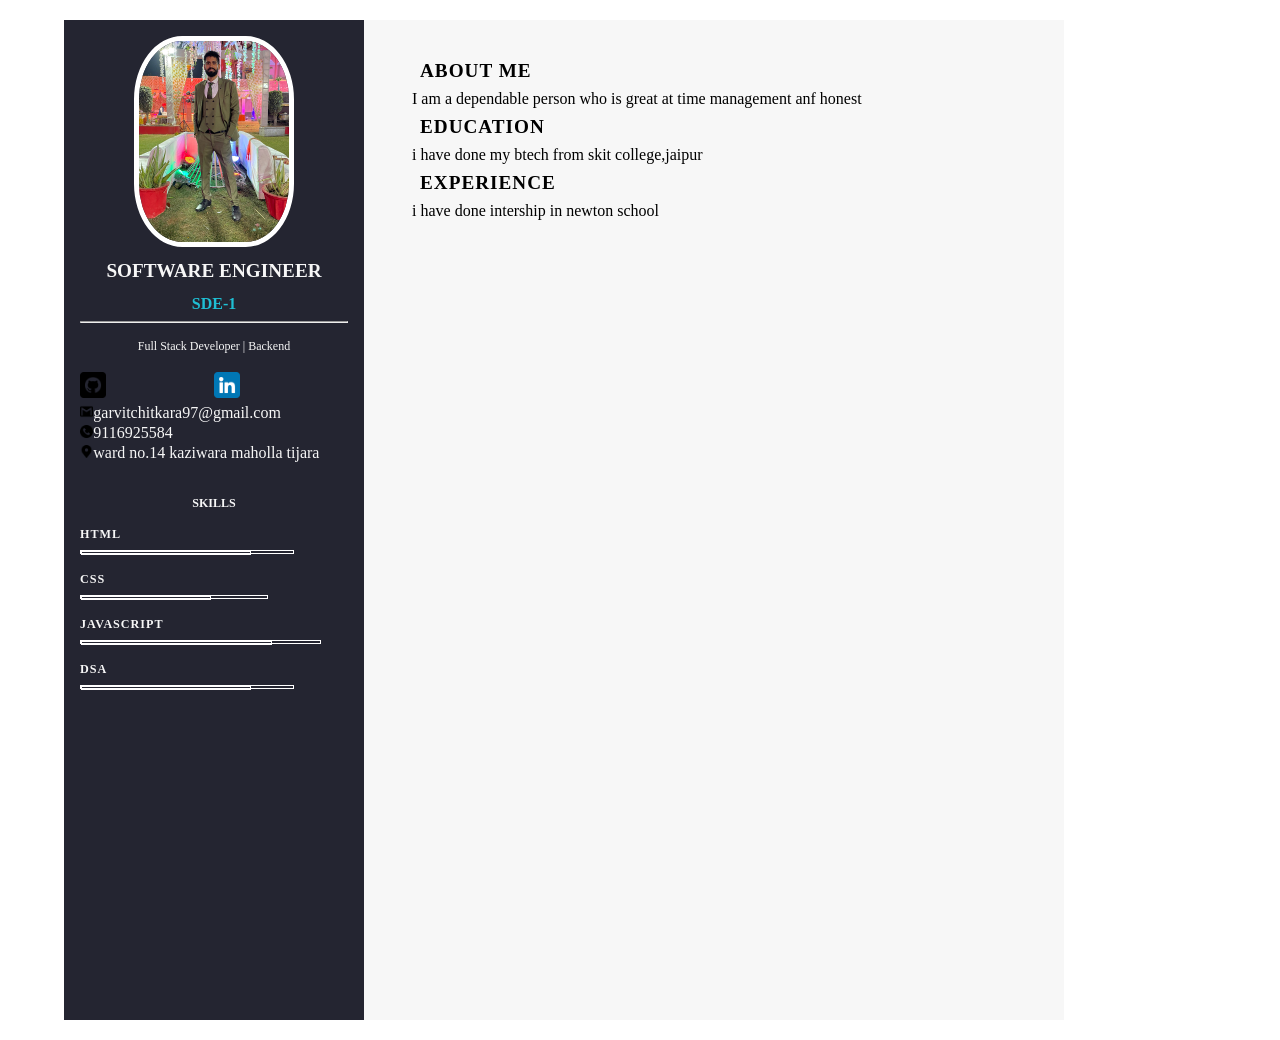
<file: index.html>
<!DOCTYPE html>
<html lang="en">
<head>
    <meta charset="UTF-8">
    <meta http-equiv="X-UA-Compatible" content="IE=edge">
    <meta name="viewport" content="width=device-width, initial-scale=1.0">
    <title>Resume Build</title>
    <link rel="stylesheet" href="resume.css"> 
    
</head>
<body>
    <main class="main-content">
        <section class="left-section">
            <div class="left-content">
                <div class="profile-details">
                    <div class="profile">
                        <img src="garvit (1).jpg" alt="#" class="profile-image">
                    </div>
                    <h2 class="name">Software Engineer</h2>
                    <h4 class="designation">SDE-1</h4>
                    <hr>
                    <p class="description">Full Stack Developer | Backend
                    <br>
                    <div class="contact-Item">
                        <div class=""></div>
                        
                    </div>
                </div>
                <div class="contact-info">
                    <div class="contact-item">
                        <div class="social-media">
                            <li class="icon">
                                <a href="https://github.com/garvitchitkara"><img src="github.png" alt="#"
                                        class="icon-image"></a>
                            </li>
                            <li class="icon">
                                <a href=""><img
                                        src="linkedin.png " alt="#" class="icon-image"></a>
                            </li>
                        </div>
                        <div class="personal-details">
                            <li class="icon">
                                <img src="gmail-logo.png" alt="#"
                                    class="icon-image1"><span>garvitchitkara97@gmail.com</span>
                            </li>
                            <li class="icon">
                                <img src="phone-call.png" alt="#" class="icon-image1"><span>9116925584</span>
                            </li>
                            <li class="icon">
                                <img src="place.png" alt="#" class="icon-image1"><span>ward no.14 kaziwara maholla tijara</span>
                            </li>
                        </div>
                        <br>
                    </div>
                </div>
                <div>
                    <div class="skills">
                        <h2 class="skills-title">
                            Skills
                        </h2>
                        <div class="skill-content">
                            <div class="skiils-item">
                        <div class="skills-content">
                            <div class="skiil-item">
                                <div class="skill-name">
                                    <h3>HTML</h3>
                                </div>
                                <div class="progress-bar" style="width: 80%;">
            
                                <div class="skill-progress">
                                    <div class="progress-bar" style="width: 80%;">
            
                                    </div>
                                </div>
                            </div>
                            <br>
                            <div class="skiils-item">
                            <div class="skiil-item">
                                <div class="skill-name">
                                    <h3>CSS</h3>
                                </div>
                                <div class="progress-bar" style="width: 70%;">
            
                                <div class="skill-progress">
                                    <div class="progress-bar" style="width: 70%;">
            
                                    </div>
                                </div>
                            </div>
                            <br>
                            <div class="skiils-item">
                            <div class="skiil-item">
                                <div class="skill-name">
                                    <h3>JAVASCRIPT</h3>
                                </div>
                                <div class="progress-bar" style="width: 90%;">
            
                                <div class="skill-progress">
                                    <div class="progress-bar" style="width: 80%;">
            
                                    </div>
                                </div>
                            </div>
                            <br>
                            <div class="skiils-item">
                            <div class="skiil-item">
                                <div class="skill-name">
                                    <h3>DSA</h3>
                                </div>
                                <div class="progress-bar" style="width: 80%;">
            
                                <div class="skill-progress">
                                    <div class="progress-bar" style="width: 80%;">
            
                                    </div>
                                </div>
                            </div>
                            <br>
                        </div>
                    </div>
                </div>
            </div>
        </section>
        <section class="right-section">
            <div class="right-main-content">
                    <section class="about-sect">
                        <h2 class="right-title">ABOUT ME</h2>
                        <p class="para"> I am a dependable person who is great at time management anf honest
                        </p>
                    </section>
                    <section class="education-sect">
                        <h2 class="right-title">Education</h2>
                        <p class="describe">i have done my btech from skit college,jaipur 
                        </p>
                    </section>
                    <section class="education-sect">
                    <section class="experience-sect">
                        <h2 class="right-title">Experience</h2>
                        <p class="describe1">i have done intership in newton school
                        </p>
                    </section> 
            </div>
        </section>
    </main>
</body>
</html>
</file>
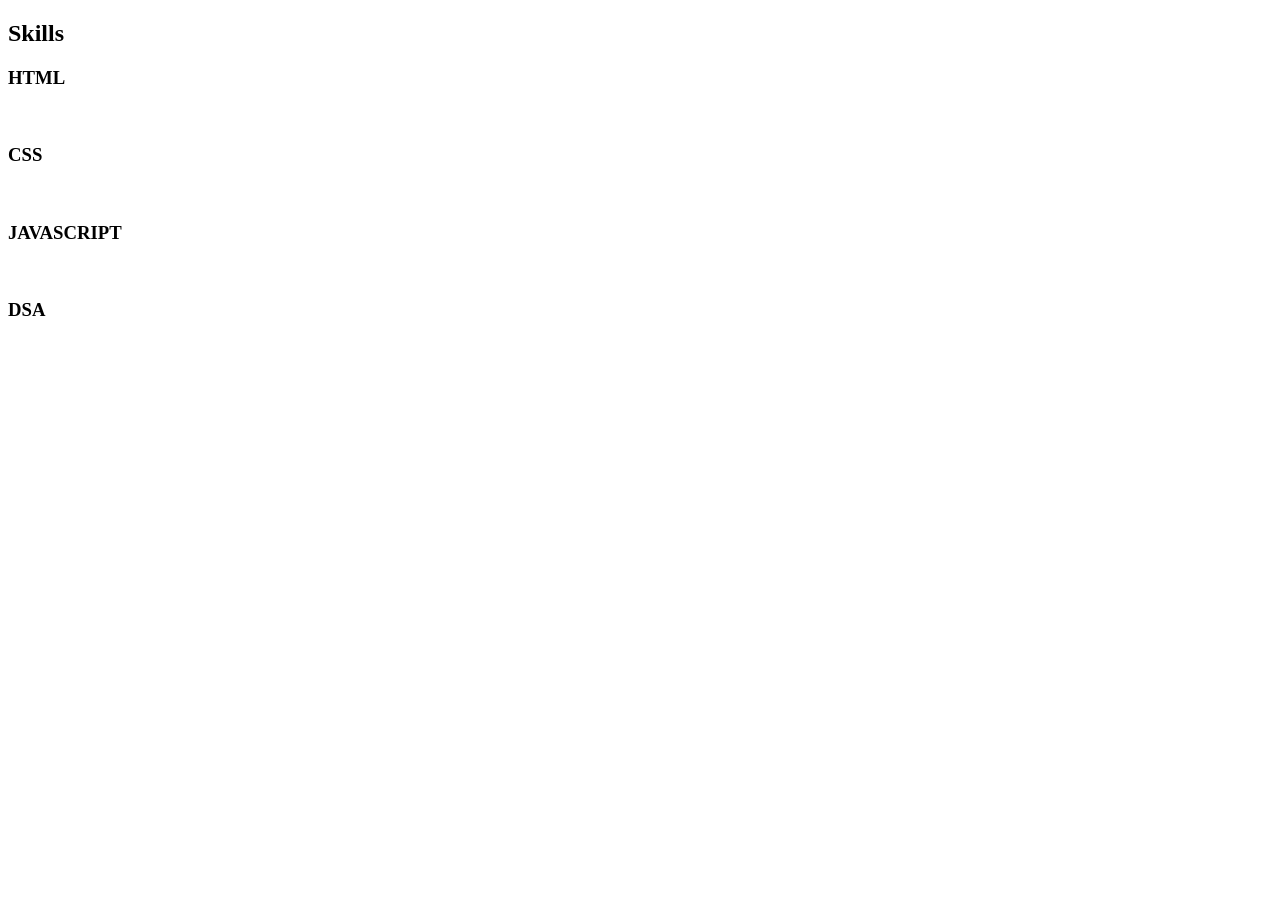
<file: garvit.html>
<!DOCTYPE html>
<html lang="en">
<head>
    <meta charset="UTF-8">
    <meta http-equiv="X-UA-Compatible" content="IE=edge">
    <meta name="viewport" content="width=device-width, initial-scale=1.0">
    <title>Document</title>
</head>
<body>
    <div>
        <div class="skills">
            <h2 class="skills-title">
                Skills
            </h2>
            <div class="skill-content">
                <div class="skiils-item">
            <div class="skills-content">
                <div class="skiil-item">
                    <div class="skill-name">
                        <h3>HTML</h3>
                    </div>
                    <div class="progress-bar" style="width: 80%;">

                    <div class="skill-progress">
                        <div class="progress-bar" style="width: 80%;">

                        </div>
                    </div>
                </div>
                <br>
                <div class="skiils-item">
                <div class="skiil-item">
                    <div class="skill-name">
                        <h3>CSS</h3>
                    </div>
                    <div class="progress-bar" style="width: 70%;">

                    <div class="skill-progress">
                        <div class="progress-bar" style="width: 70%;">

                        </div>
                    </div>
                </div>
                <br>
                <div class="skiils-item">
                <div class="skiil-item">
                    <div class="skill-name">
                        <h3>JAVASCRIPT</h3>
                    </div>
                    <div class="progress-bar" style="width: 90%;">

                    <div class="skill-progress">
                        <div class="progress-bar" style="width: 80%;">

                        </div>
                    </div>
                </div>
                <br>
                <div class="skiils-item">
                <div class="skiil-item">
                    <div class="skill-name">
                        <h3>DSA</h3>
                    </div>
                    <div class="progress-bar" style="width: 80%;">

                    <div class="skill-progress">
                        <div class="progress-bar" style="width: 80%;">

                        </div>
                    </div>
                </div>
                <br>
            </div>
        </div>
    </div>
</div>
</body>
</html>
</file>
<file: resume.css>
* {
    padding: 0;
    margin: 0;
    box-sizing: border-box;
   list-style: none;
}
.main-content{
   display: grid;
   height: 1000px;
   width: 90%;
   margin: 20px auto;
   grid-template-columns:300px 700px;
}
section{
   display: block;
}
.left-section{
   background-color: #242531;
   grid-column: span 1;
}
.left-content{
   padding: 1rem;
}


.profile-image{
   display: block;
   margin: auto;
   border: 5px white solid;
   border-radius: 30%;
   width: 60%;
   /* height: 220px;s */
}
.name{
  font-size: 1.2rem;
  font-weight: 700;
  text-align: center;
  text-transform: uppercase;
  letter-spacing: 0.02px;
  padding: 0.8rem;
   color: #f7f7f7;
}
.designation{
   font-size: 1rem;
   text-align: center;
   text-transform: uppercase;
   padding-bottom: 0.5rem;
   color: #1fbfd4;
}
.description{
   font-size: 0.75rem;
   text-align: center;
   padding: 1rem;
   color: #f7f7f7;
}
.contact-Item{
   color: #f7f7f7;
}
.social-media{
   display: flex;
   flex-direction: row;
   /* justify-content: space-evenly; */
}
.icon{
   padding-top: 2px;
   padding-right: 2px;
   color: #f7f7f7;
}
.icon-image{
   width: 20%;
}
.icon-image1{
   width: 5%;
}

.skills-title{
   font-size: 0.75rem;
   text-align: center;
   text-transform: uppercase;
   padding:1rem 0.5rem;
   /* letter-spacing: 0.02px; */
   letter-spacing: 0.02px;
   color: #f7f7f7;
}
.skill-name{
   font-size: 0.65rem;
   font-weight: 300;
   text-align: left;
   padding-bottom: 0.5rem;
   color: #f7f7f7;
}
h3{
   letter-spacing: 0.06rem;
}
.skill-item{
   padding: 3px;
}
.progress-bar{
       border: 1px white solid;
       height: 4px;
       /* width: 90%; */
}
.right-section{
   grid-column: span 1 / span 2;
   background-color: #f7f7f7;
}
.right-main-content{
padding: 2rem 3rem;
}
.right-title{
   text-transform: uppercase;
   font-size: 1.2rem;
   font-weight: 700;
   letter-spacing: 1px;
   padding: 0.5rem;
}
@media screen and (max-width:673px){
   .main-content{
       width: 90%;
       height: 1000px;
       grid-template-columns: repeat(1,1fr);
   }
}
</file>
